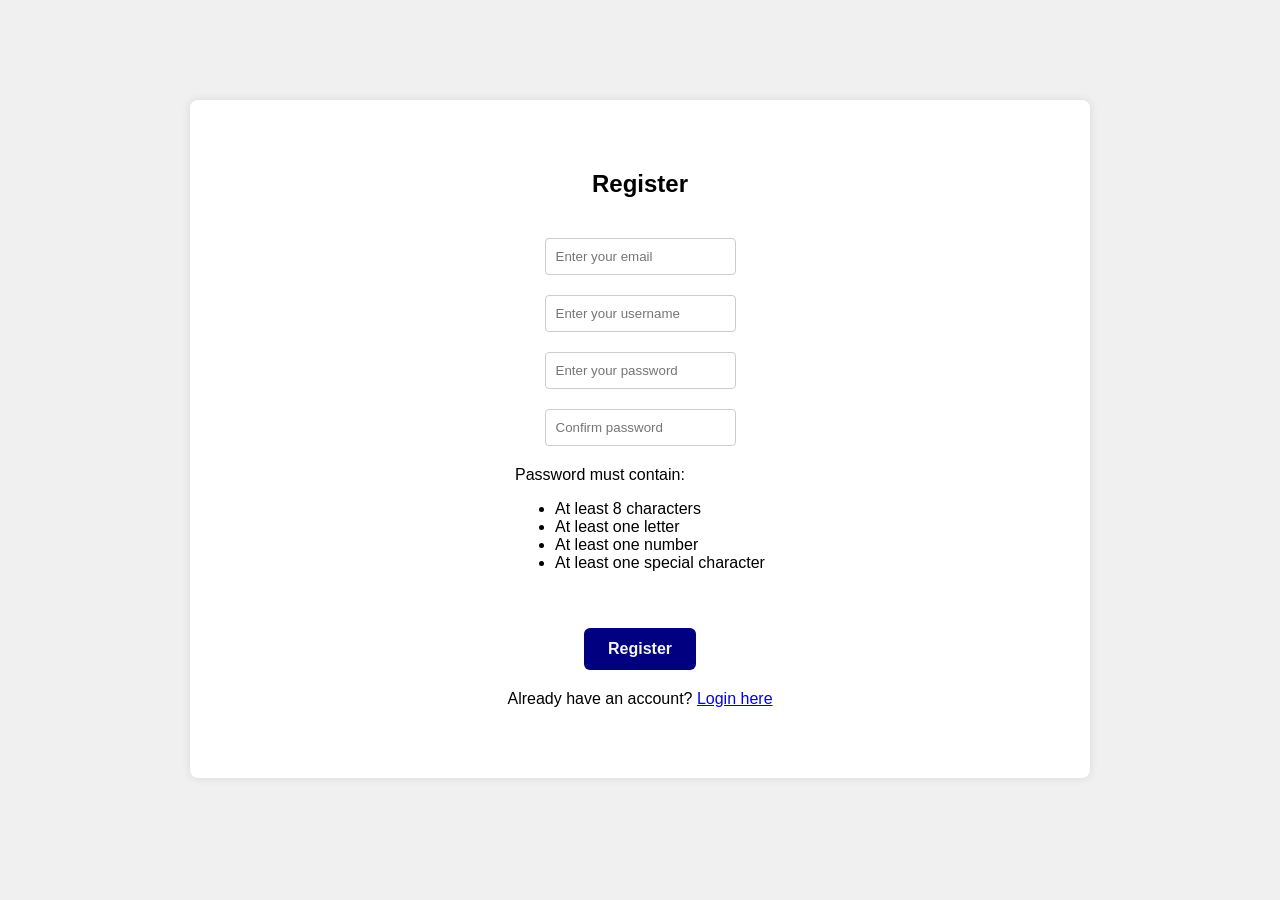
<file: frontend/index.html>
<!DOCTYPE html>
<html lang="en">
<head>
    <meta charset="UTF-8">
    <meta name="viewport" content="width=device-width, initial-scale=1.0">
    <title>Register - Expense Tracker</title>
    <link rel="stylesheet" href="css/Register.css">
</head>
<body>
    <div class="container">
        <form id="register-form">
            <h2>Register</h2>
            <input type="email" id="register-email" placeholder="Enter your email" required />
            <input type="text" id="register-username" placeholder="Enter your username" required />
            <input type="password" id="register-password" placeholder="Enter your password" required 
                pattern="^(?=.*[A-Za-z])(?=.*\d)(?=.*[@$!%*#?&])[A-Za-z\d@$!%*#?&]{8,}$"
                title="Password must be at least 8 characters long and include at least one letter, one number, and one special character" />
            <input type="password" id="confirm-password" placeholder="Confirm password" required />
            <div id="password-requirements">
                Password must contain:
                <ul>
                    <li id="length">At least 8 characters</li>
                    <li id="letter">At least one letter</li>
                    <li id="number">At least one number</li>
                    <li id="special">At least one special character</li>
                </ul>
            </div>
            <div id="password-match-message"></div>
            <div id="Login-reg">
                <button type="submit" class="Register">Register</button>
            </div>
            <div class="login-link">
                Already have an account? <a href="pages/Login.html">Login here</a>
            </div>
        </form>
    </div>

    <script src="js/api.js"></script>
    <script src="js/auth.js"></script>
    <script>
        const form = document.getElementById('register-form');
        const password = document.getElementById('register-password');
        const confirmPassword = document.getElementById('confirm-password');
        const passwordMessage = document.getElementById('password-match-message');

        password.addEventListener('input', function() {
            const lengthReq = document.getElementById('length');
            const letterReq = document.getElementById('letter');
            const numberReq = document.getElementById('number');
            const specialReq = document.getElementById('special');

            const val = this.value;
            lengthReq.style.color = val.length >= 8 ? 'green' : 'red';
            letterReq.style.color = /[A-Za-z]/.test(val) ? 'green' : 'red';
            numberReq.style.color = /\d/.test(val) ? 'green' : 'red';
            specialReq.style.color = /[@$!%*#?&]/.test(val) ? 'green' : 'red';
        });

        confirmPassword.addEventListener('input', function() {
            if (this.value !== password.value) {
                passwordMessage.textContent = 'Passwords do not match';
                passwordMessage.style.color = 'red';
            } else {
                passwordMessage.textContent = 'Passwords match';
                passwordMessage.style.color = 'green';
            }
        });

        form.addEventListener('submit', async function(e) {
            e.preventDefault();
            
            const email = document.getElementById('register-email').value;
            const username = document.getElementById('register-username').value;
            const pass = document.getElementById('register-password').value;
            const confirmPass = document.getElementById('confirm-password').value;

            if (pass !== confirmPass) {
                alert('Passwords do not match!');
                return;
            }

            try {
                await registerUser(email, username, pass);
                alert('Registration successful! Please login.');
                window.location.href = 'pages/Login.html';
            } catch (error) {
                alert('Registration failed: ' + (error.message || error));
            }
        });
    </script>
</body>
</html>
</file>
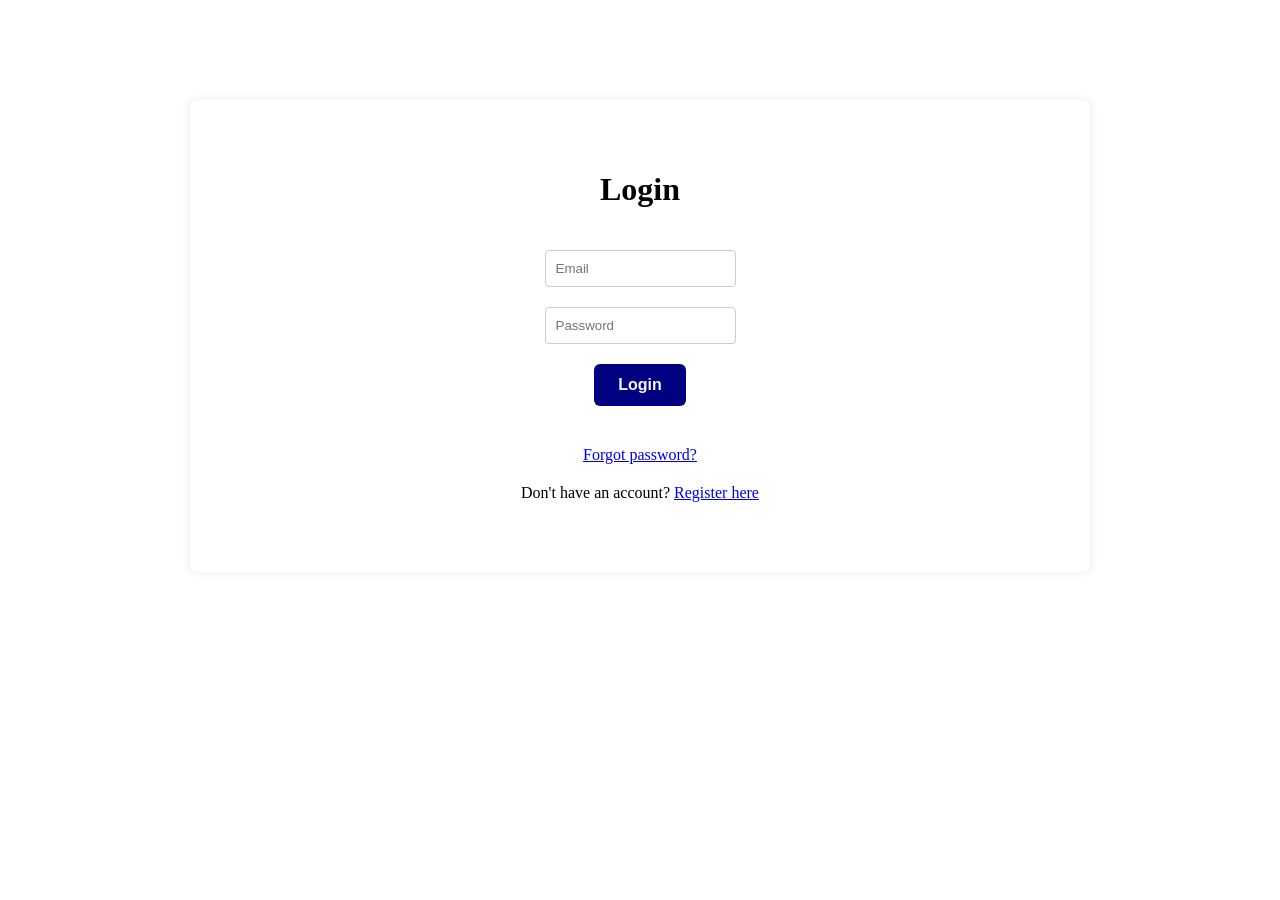
<file: Home.html>
<!DOCTYPE html>
<html>

<head>
    <title>Expense Tracker - Home</title>
    <link rel="stylesheet" type="text/css" href="Home.css" />
</head>

<body>
    <div class="header">
        <header class="header_content">
            <a href="#logo" class="logo">
            <img src="logo.jpg" alt="logoImage" class="logo_icon">
            <span class="logo-text">
                Expense Tracker
            </span>
        </a>
        <div class="user-info">
                <span id="username-display"></span>
                <a href="#" class="contact-button" onclick="handleLogout()">Logout</a>
            </div>
</header>
</div>
<div class="content">
    <section class="main-section">

        <div class="content-left">
           <p class="section-label">Very Proud To Introduce</p>
           <h1 class="section-title">Seamless Expense Tracking </h1>
           <p class="section-description"> 
            A Daily Expense Tracker is a tool designed to help users monitor and manage their financial expenditures efficiently. This application allows users to categorize their expenses, providing a clear overview of spending habits and aiding in budget adherence.</p>
            <div class="button-group">
                <a href="start.html" class="start-button">Add Expense</a>
                <a href="view.html" class="View">View Expenses</a>
        </div>
        </div>  
        <div class="content-right">
            <div class="image-container">
                <img src="home1.jpg" alt="sectionImage" class="section-image"/>
            </div>


        </div>

    </section>
       
</div>

<script src="db.js"></script>
    <script>
        // Check if user is logged in
        document.addEventListener('DOMContentLoaded', function() {
            const currentUser = sessionStorage.getItem('currentUser');
            if (!currentUser) {
                window.location.href = 'Login.html';
                return;
            }

            // Display username if available
            const usernameDisplay = document.getElementById('username-display');
            if (usernameDisplay) {
                usernameDisplay.textContent = `Welcome, ${currentUser}!`;
            }
        });

        // Handle logout
        function handleLogout() {
            sessionStorage.removeItem('currentUser');
            window.location.href = 'Login.html';
        }
    </script>
</body>

</html>
</file>
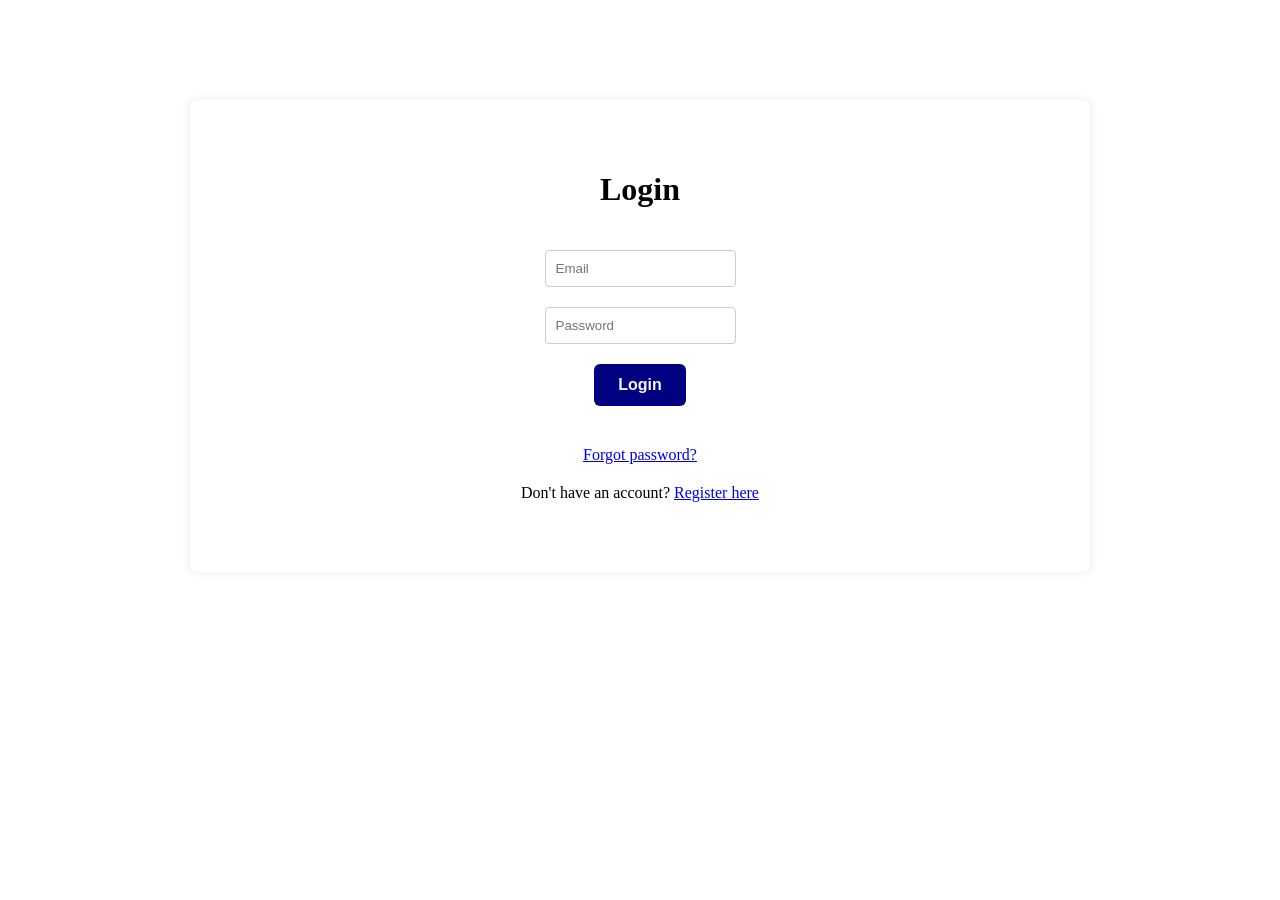
<file: Login.html>
<!DOCTYPE html>
<html lang="en">
<head>
    <meta charset="UTF-8">
    <meta name="viewport" content="width=device-width, initial-scale=1.0">
    <link rel="stylesheet" type="text/css" href="Login.css" />
    <title>Login - Expense Tracker</title>
</head>
<body>
    <div id="container">
        <form id="login-form">
            <h1>Login</h1>
            <input type="email" id="login-email" placeholder="Email" required />
            <input type="password" id="login-password" placeholder="Password" required />
            <div id="Login-reg">
                <button type="submit" class="Login">Login</button>
            </div>
            <div id="forgot">
                <a href="#" class="Forgot" onclick="showForgotPasswordForm()">Forgot password?</a>
            </div>
            <div class="register-link">
                Don't have an account? <a href="Register.html">Register here</a>
            </div>
        </form>

        <!-- Forgot Password Form (Hidden by default) -->
        <form id="forgot-password-form" style="display: none;">
            <h2>Reset Password</h2>
            <input type="email" id="reset-email" placeholder="Enter your email" required />
            <div id="reset-section" style="display: none;">
                <input type="password" id="new-password" placeholder="New password" 
                    pattern="^(?=.*[A-Za-z])(?=.*\d)(?=.*[@$!%*#?&])[A-Za-z\d@$!%*#?&]{8,}$"
                    title="Password must be at least 8 characters long and include at least one letter, one number, and one special character" required />
                <input type="password" id="confirm-new-password" placeholder="Confirm new password" required />
            </div>
            <div id="Login-reg">
                <button type="submit" class="Login">Reset Password</button>
            </div>
            <div>
                <a href="#" onclick="showLoginForm()">Back to Login</a>
            </div>
        </form>
    </div>

    <script src="db.js"></script>
    <script>
        const loginForm = document.getElementById('login-form');
        const forgotPasswordForm = document.getElementById('forgot-password-form');

        // Login form submission
        loginForm.addEventListener('submit', async function(e) {
            e.preventDefault();
            const email = document.getElementById('login-email').value;
            const password = document.getElementById('login-password').value;

            try {
                await loginUser(email, password);
                window.location.href = 'Home.html';
            } catch (error) {
                alert('Login failed: Invalid credentials');
            }
        });

        // Forgot password form submission
        forgotPasswordForm.addEventListener('submit', async function(e) {
            e.preventDefault();
            const email = document.getElementById('reset-email').value;
            const resetSection = document.getElementById('reset-section');
            
            if (resetSection.style.display === 'none') {
                // First step: Show password reset fields
                resetSection.style.display = 'block';
                return;
            }

            const newPassword = document.getElementById('new-password').value;
            const confirmNewPassword = document.getElementById('confirm-new-password').value;

            if (newPassword !== confirmNewPassword) {
                alert('Passwords do not match!');
                return;
            }

            try {
                await resetPassword(email, newPassword);
                alert('Password reset successful!');
                showLoginForm();
            } catch (error) {
                alert('Password reset failed: ' + error);
            }
        });

        function showForgotPasswordForm() {
            loginForm.style.display = 'none';
            forgotPasswordForm.style.display = 'block';
            document.getElementById('reset-section').style.display = 'none';
        }

        function showLoginForm() {
            loginForm.style.display = 'block';
            forgotPasswordForm.style.display = 'none';
        }
    </script>
</body>
</html>
</file>
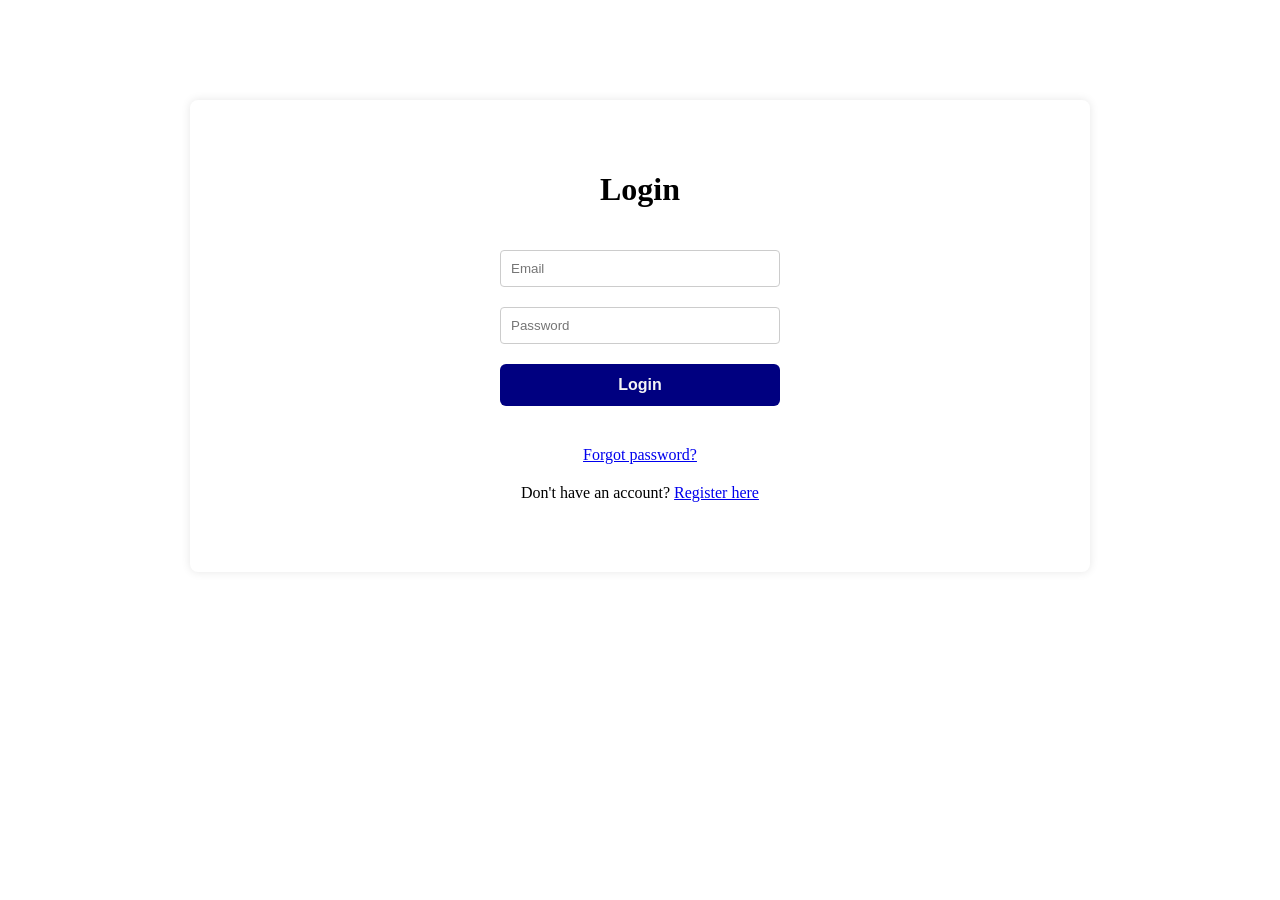
<file: frontend/pages/Home.html>
<!DOCTYPE html>
<html lang="en">
<head>
    <meta charset="UTF-8">
    <meta name="viewport" content="width=device-width, initial-scale=1.0">
    <title>Expense Tracker - Home</title>
    <link rel="stylesheet" type="text/css" href="../css/Home.css" />
</head>
<body>
    <div class="header">
        <header class="header_content">
            <a href="#logo" class="logo">
                <img src="../assets/logo.jpg" alt="logoImage" class="logo_icon">
                <span class="logo-text">Expense Tracker</span>
            </a>
            <div class="user-info">
                <span id="username-display"></span>
                <a href="#" class="contact-button" onclick="handleLogout()">Logout</a>
            </div>
        </header>
    </div>
    <div class="content">
        <section class="main-section">
            <div class="content-left">
                <p class="section-label">Very Proud To Introduce</p>
                <h1 class="section-title">Seamless Expense Tracking</h1>
                <p class="section-description"> 
                    A Daily Expense Tracker is a tool designed to help users monitor and manage their financial expenditures efficiently. This application allows users to categorize their expenses, providing a clear overview of spending habits and aiding in budget adherence.
                </p>
                <div class="button-group">
                    <a href="start.html" class="start-button">Add Expense</a>
                    <a href="view.html" class="View">View Expenses</a>
                </div>
            </div>  
            <div class="content-right">
                <div class="image-container">
                    <img src="../assets/home1.jpg" alt="sectionImage" class="section-image"/>
                </div>
            </div>
        </section>
    </div>

    <script src="../js/api.js"></script>
    <script src="../js/auth.js"></script>
    <script>
        document.addEventListener('DOMContentLoaded', function() {
            checkAuthGuard();
            const username = API.getUser();
            const usernameDisplay = document.getElementById('username-display');
            if (usernameDisplay && username) {
                usernameDisplay.textContent = `Welcome, ${username}!`;
            }
        });
    </script>
</body>
</html>
</file>
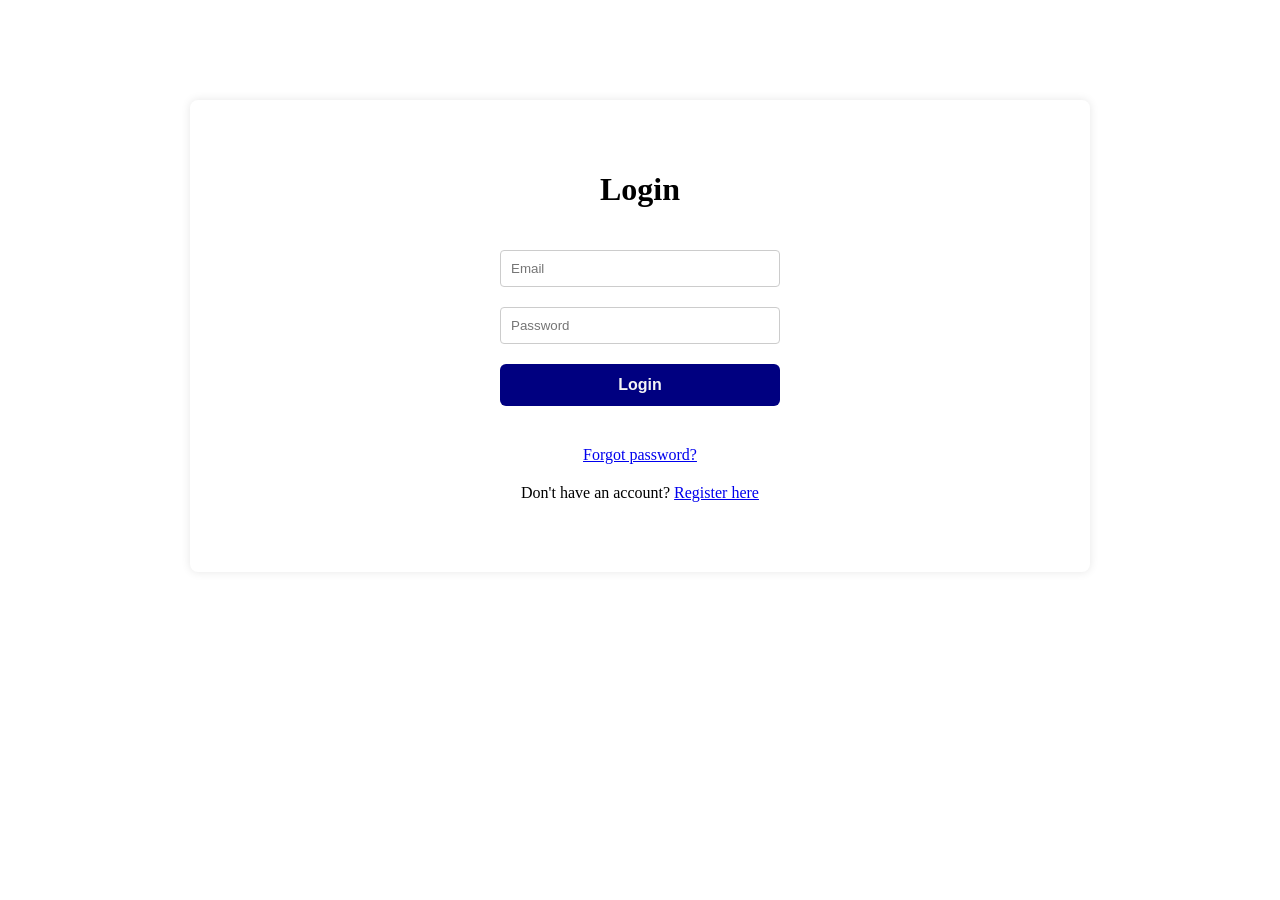
<file: frontend/pages/Login.html>
<!DOCTYPE html>
<html lang="en">
<head>
    <meta charset="UTF-8">
    <meta name="viewport" content="width=device-width, initial-scale=1.0">
    <link rel="stylesheet" type="text/css" href="../css/Login.css" />
    <title>Login - Expense Tracker</title>
</head>
<body>
    <div id="container">
        <form id="login-form">
            <h1>Login</h1>
            <input type="email" id="login-email" placeholder="Email" required />
            <input type="password" id="login-password" placeholder="Password" required />
            <div id="Login-reg">
                <button type="submit" class="Login">Login</button>
            </div>
            <div id="forgot">
                <a href="#" class="Forgot" onclick="showForgotPasswordForm()">Forgot password?</a>
            </div>
            <div class="register-link">
                Don't have an account? <a href="../index.html">Register here</a>
            </div>
        </form>

        <!-- Forgot Password Form -->
        <form id="forgot-password-form" style="display: none;">
            <h1>Reset Password</h1>
            <p style="font-size: 0.9em; color: #666; text-align: center; margin: 0;">Enter your email to receive a password reset link.</p>
            <input type="email" id="reset-email" placeholder="Enter your email" required />
            <div id="Login-reg">
                <button type="submit" class="Login">Send Reset Link</button>
            </div>
            <div class="register-link">
                <a href="#" onclick="showLoginForm()">Back to Login</a>
            </div>
        </form>
    </div>

    <script src="../js/api.js"></script>
    <script src="../js/auth.js"></script>
    <script>
        const loginForm = document.getElementById('login-form');
        const forgotPasswordForm = document.getElementById('forgot-password-form');

        loginForm.addEventListener('submit', async function(e) {
            e.preventDefault();
            const email = document.getElementById('login-email').value;
            const password = document.getElementById('login-password').value;

            try {
                await loginUser(email, password);
                window.location.href = 'Home.html';
            } catch (error) {
                alert('Login failed: ' + (error.message || 'Invalid credentials'));
            }
        });

        forgotPasswordForm.addEventListener('submit', async function(e) {
            e.preventDefault();
            const email = document.getElementById('reset-email').value;

            try {
                const response = await requestPasswordReset(email);
                alert(response.message || 'Password reset request processed. Please check your email for the reset link.');
                showLoginForm();
            } catch (error) {
                alert('Error: ' + (error.message || 'Unable to process reset request'));
            }
        });

        function showForgotPasswordForm() {
            loginForm.style.display = 'none';
            forgotPasswordForm.style.display = 'flex';
        }

        function showLoginForm() {
            loginForm.style.display = 'flex';
            forgotPasswordForm.style.display = 'none';
        }
    </script>
</body>
</html>
</file>
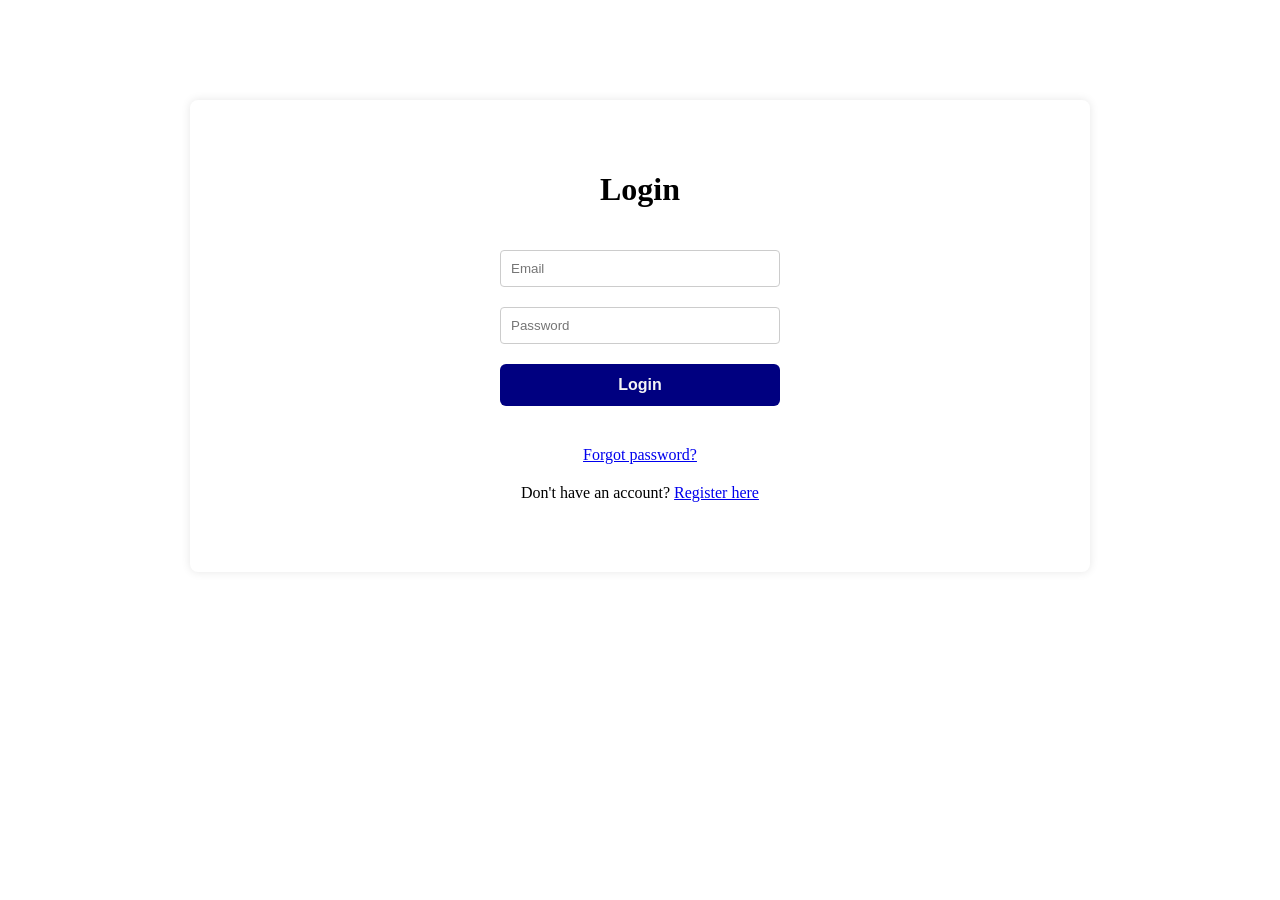
<file: frontend/pages/reset-password.html>
<!DOCTYPE html>
<html lang="en">
<head>
    <meta charset="UTF-8">
    <meta name="viewport" content="width=device-width, initial-scale=1.0">
    <link rel="stylesheet" type="text/css" href="../css/Login.css" />
    <title>Set New Password - Expense Tracker</title>
</head>
<body>
    <div id="container">
        <form id="reset-password-form">
            <h2>Set New Password</h2>
            <input type="password" id="new-password" placeholder="New password" required 
                pattern="^(?=.*[A-Za-z])(?=.*\d)(?=.*[@$!%*#?&])[A-Za-z\d@$!%*#?&]{8,}$"
                title="Password must be at least 8 characters long and include at least one letter, one number, and one special character" />
            <input type="password" id="confirm-new-password" placeholder="Confirm new password" required />
            <div id="Login-reg" style="margin-top: 15px;">
                <button type="submit" class="Login">Reset Password</button>
            </div>
            <div style="margin-top: 15px;">
                <a href="Login.html">Back to Login</a>
            </div>
        </form>
    </div>

    <script src="../js/api.js"></script>
    <script src="../js/auth.js"></script>
    <script>
        const urlParams = new URLSearchParams(window.location.search);
        const token = urlParams.get('token');

        if (!token) {
            alert('Invalid or missing reset token.');
            window.location.href = 'Login.html';
        }

        document.getElementById('reset-password-form').addEventListener('submit', async function(e) {
            e.preventDefault();
            const newPassword = document.getElementById('new-password').value;
            const confirmNewPassword = document.getElementById('confirm-new-password').value;

            if (newPassword !== confirmNewPassword) {
                alert('Passwords do not match!');
                return;
            }

            try {
                await confirmPasswordReset(token, newPassword);
                alert('Password reset successful! Please login with your new password.');
                window.location.href = 'Login.html';
            } catch (error) {
                alert('Password reset failed: ' + (error.message || 'Token expired or invalid.'));
            }
        });
    </script>
</body>
</html>
</file>
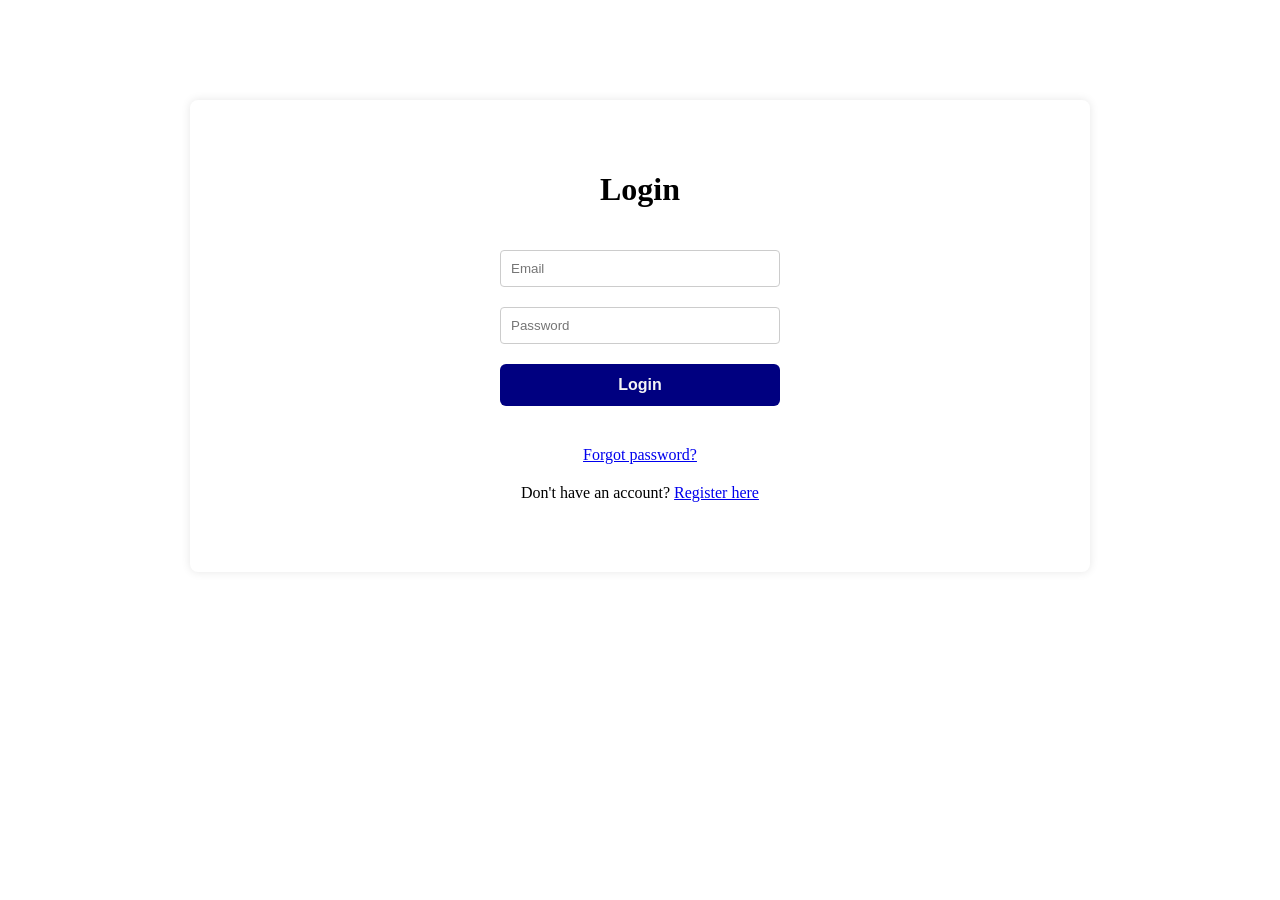
<file: frontend/pages/start.html>
<!DOCTYPE html>
<html lang="en">
<head>
    <meta charset="UTF-8">
    <meta name="viewport" content="width=device-width, initial-scale=1.0">
    <link rel="stylesheet" type="text/css" href="../css/start.css" />
    <title>Add Expense - Expense Tracker</title>
</head>
<body>
    <div class="nav-buttons">
        <a href="Home.html" class="nav-button">← Back to Home</a>
        <a href="view.html" class="nav-button">View All Expenses →</a>
    </div>

    <div id="logo-dec">
        <img src="../assets/logo.jpg" alt="logoImage" class="logo_icon">
        <h1>Expense Tracker</h1>
    </div>
    
    <div class="container">
        <form id="expense-form">
            <div id="success-message" class="success-message">
                Expense added successfully!
            </div>
            
            <h1>Enter your Expenses</h1>
            <input type="text" id="expense-name" placeholder="Expense Name" required 
                   pattern="[A-Za-z0-9\s-]{3,50}" 
                   title="Expense name must be between 3 and 50 characters and can contain letters, numbers, spaces and hyphens"/>
            
            <input type="number" id="expense-amount" placeholder="Amount" required 
                   min="0.01" step="0.01"
                   title="Please enter a valid amount greater than 0"/>

            <select id="expense-category" required>
                <option value="" disabled selected>Select Category</option>
                <option value="Food">Food</option>
                <option value="Transport">Transport</option>
                <option value="Entertainment">Entertainment</option>
                <option value="Other">Other</option>
            </select>

            <input type="date" id="expense-date" required />
            <button type="submit" class="submit-button">Add Expense</button>
        </form>
    </div>

    <script src="../js/api.js"></script>
    <script src="../js/expenses.js"></script>
    <script>
        document.addEventListener('DOMContentLoaded', function() {
            checkAuthGuard();
            document.getElementById('expense-date').valueAsDate = new Date();
        });

        document.getElementById('expense-form').addEventListener('submit', async function(e) {
            e.preventDefault();

            try {
                const expenseName = document.getElementById('expense-name').value.trim();
                const expenseAmount = parseFloat(document.getElementById('expense-amount').value);
                const expenseCategory = document.getElementById('expense-category').value;
                const expenseDate = document.getElementById('expense-date').value;

                if (!expenseName) throw new Error("Please enter an expense name");
                if (isNaN(expenseAmount) || expenseAmount <= 0) throw new Error("Please enter a valid amount greater than 0");
                if (!expenseCategory) throw new Error("Please select a category");
                if (!expenseDate) throw new Error("Please select a date");

                const expense = {
                    name: expenseName,
                    amount: expenseAmount,
                    category: expenseCategory,
                    date: expenseDate
                };

                await addExpense(expense);
                
                const successMessage = document.getElementById('success-message');
                successMessage.style.display = 'block';
                successMessage.textContent = 'Expense added successfully!';
                successMessage.style.backgroundColor = '#4CAF50';
                
                this.reset();
                document.getElementById('expense-date').valueAsDate = new Date();
                
                setTimeout(() => {
                    successMessage.style.display = 'none';
                }, 3000);

            } catch (error) {
                const successMessage = document.getElementById('success-message');
                successMessage.style.display = 'block';
                successMessage.textContent = error.message || 'Error adding expense';
                successMessage.style.backgroundColor = '#f44336';
                
                setTimeout(() => {
                    successMessage.style.display = 'none';
                }, 3000);
            }
        });
    </script>
</body>
</html>
</file>
<file: frontend/css/Register.css>
body {
    font-family: Arial, sans-serif;
    background-color: #f0f0f0;
    margin: 0;
    padding: 0;
    border:0px;
}

.container {
    max-width: 800px;
    margin: 100px auto;
    border-top:0px;
    padding: 50px;
    background-color: #fff;
    box-shadow: 0 0 10px rgba(0, 0, 0, 0.1);
    border-radius: 8px;
    display: flex;
    justify-content: center;
    align-items: center;
    
}

#h2{
    text-align: center;
    margin-bottom: 20px;
}
/* .expanse-form{
    width:800px;
}
.expense-category{
    
    width:800px;
} */
form {
    display: flex;
    flex-direction: column;
    justify-content: center;
    align-items: center;
    gap: 20px;
    margin-bottom: 20px;
    width:500px;
}

form input{
    padding: 10px;
    border: 1px solid #ccc;
    border-radius: 4px;
}

.Register{
    border:none;
    border-radius: 0.375rem;
    background-color: #000080;
    color: whitesmoke;
    transform:all 0.1s;
    padding:0.75rem 1.5rem;
    font-size:1rem;
    font-weight: 600;
    text-decoration: none;
    
}
</file>
<file: Home.css>
*{
    margin :0;
    padding : 0;
    text-decoration:none;
    box-sizing:border-box;
}
body{
    height: 100vh;
    text-align: center;
    /* background: #D9AFD9;
    background-image: linear-gradient(0deg, #D9AFD9 0%, #97D9E1 100%);
    ; */
    background-color:#ccdacf;
    /* background-image: linear-gradient(19deg, #fff5f5 0%, #9f9ea5 100%);
    ; */
    padding:0.1ref;
}
.header_content{
    max-width: 1280px;
    display: flex;
    margin: 0 auto;
    justify-content: space-between;
    align-items: center;
    padding: 1rem;

}
.logo{
    display:flex;
    align-items: center;
    color:var(--text-color);
    font-weight: bold;
   text-decoration: none;
   gap:0.625rem;
font-size: 2rem;
}
.logo_icon{
    height:6rem;
    width:5rem;
    border-radius: 20px;
    
}
.logo-text{
    font-weight: bold;
    font-size: 2rem;
}
.nav{
    display:none;
    gap:1.5rem;
}
@media screen and (min-width:768px) {
    .nav{
        display:flex;
    }
   /* .contact-button{
        diaplay:block;
    }*/
    
}
.nav-link{
    color:#000080;
    font-size:1.125rem ;
    font-weight: 600;
    transform: color 0.1s;
}
.nav-link:hover{
    color:#CD5C5C;
}
.contact-button{
    /*height:3rem;
    width:8rem;*/
    border-radius: 0.375rem;
    background-color:#000080;
    color:white;
    transform: all 0.1s;
    padding: 0.75rem 1.5rem;
    font-size: 1rem;
    font-weight: 600;
    border:none;
    cursor: pointer;
    display:none;
}
@media screen and (min-width:768px) {
    .contact-button{
        display:block;
    }
}

.contact-button:hover{

    background-color: #5854d5;
}
.menu-button{
    display:none;
    border:none;
    background-color: var(--background-color);
    padding:0.5rem 0.9rem;
    border-radius:0.375rem ;
    font-weight: 600;
    font-size: 1rem;
  }
  @media screen and (max-width:768px) {
      .menu-button{
        display:block;
      }
      
  }
  .menu-icon{
      height: 1.5rem;
      width:1.5rem;
  }
  .main-section{
    max-width: 1280px;
    display:flex;
    flex-direction:column;
    gap:2rem;
    padding:0.6rem;
    align-items:center;
    margin:0 auto;
    
  }
  .content-left{
    animation: slideFromLeft 2.5s ease forwards;
  }
  @keyframes slideFromLeft {
    
    0%{

        opacity:0;
        transform: translateX(-100%);
    }
    100%{
      opacity: 1;
      transform:translateX(0)
    }
  }
  .section-label{
    font-size: 1.15rem;
    font-weight: 600;
    color:#0E3386
  }
  .section-title
  {
    font-size: 2.3rem;
    padding:1.1rem;
    color:var(--text-color);
  }
  .section-description{
    font: size 1.13rem ;
    color: var(--gray);
  }
  .button-group{
    display:flex;
    gap:2rem;
    padding:1rem;
    margin-top:1rem;
    align-items:center;
    justify-content:center;
  }
  .start-button,
  .View{
    /*border-radius: 0.375rem;
    background-color:var(--primary-color);
    color:var(--background-color);
    transform: all 0.1s;
    padding: 0.75rem 1.5rem;
    font-size: 1rem;
    font-weight: 600;
    border:none;*/
    border:none;
    border-radius: 0.375rem;
    background-color: #000080;
    color: whitesmoke;
    transform:all 0.1s;
    padding:0.75rem 1.5rem;
         font-size:1rem;
    font-weight: 600;

}
.View{
    background-color: #000080;
}
.start-button:hover{
    background-color: #5254f8;
}
.View:hover{
    background-color:  #5254f8;
}
.content-right{
    display:flex;
    justify-content:center;
    align-items:center;
}
.image-container{
    border:none;
    border-radius:1.125rem;
    overflow:hidden;
    box-shadow: 0px 4px 8px rgba(0,0,0,0.1);
    height:50vh;


}
.section-image{
    height:100%;
    width:100%;

}
.user-info {
    display: flex;
    align-items: center;
    gap: 1rem;
}

#username-display {
    color: #000080;
    font-weight: 600;
    font-size: 1.1rem;
}
@media screen and (min-width:768px) {
    .main-section{
        flex-direction:row;
    }
    .content-left{
        max-width: 50%;
        text-align: left;
    }
    .section-title{
        padding-left:0;
    }
    .button-group{
        justify-content:start ;
        padding-left:0;
    }
    .section_label{
        font-size:1rem;
    }
    .section-title{
        font-size:3.8rem;
    }
    .image-container{
        height:67vh;
    }
    .section-description{
        font-size:1.1rem;
        color: var(--gray);
        width:78%;
    }
}
</file>
<file: Login.css>
form {
    display: flex;
    flex-direction: column;
    justify-content: center;
    align-items: center;
    gap: 20px;
    margin-bottom: 20px;
    width:500px;

}

form input, form button {
    padding: 10px;
    border: 1px solid #ccc;
    border-radius: 4px;
}
#Login-reg{
    display: flex;
    flex-direction: row;
    margin-bottom: 20px;
    width:500px;
    justify-content: center;
    gap:10px;

}
.Login,
.Register{
  /*border-radius: 0.375rem;
  background-color:var(--primary-color);
  color:var(--background-color);
  transform: all 0.1s;
  padding: 0.75rem 1.5rem;
  font-size: 1rem;
  font-weight: 600;
  border:none;*/
  border:none;
  border-radius: 0.375rem;
  background-color: #000080;
  color: whitesmoke;
  transform:all 0.1s;
  padding:0.75rem 1.5rem;
       font-size:1rem;
  font-weight: 600;
  text-decoration: none;

}
.Register{
  background-color: #000080;
}
.Login:hover{
  background-color: #5254f8;
}
.Register:hover{
  background-color:  #5254f8;
}
#forgot{
    display: flex;
    justify-content: space-between;

}
#container {
    max-width: 800px;
    margin: 100px auto;
    border-top:0px;
    padding: 50px;
    background-color: #fff;
    box-shadow: 0 0 10px rgba(0, 0, 0, 0.1);
    border-radius: 8px;
    display: flex;
    justify-content: center;
    align-items: center;
    
}
#expense-form{
    display: flex;
    justify-content: center;
    align-items: center;
}
</file>
<file: frontend/css/Home.css>
*{
    margin :0;
    padding : 0;
    text-decoration:none;
    box-sizing:border-box;
}
body{
    height: 100vh;
    text-align: center;
    /* background: #D9AFD9;
    background-image: linear-gradient(0deg, #D9AFD9 0%, #97D9E1 100%);
    ; */
    background-color:#ccdacf;
    /* background-image: linear-gradient(19deg, #fff5f5 0%, #9f9ea5 100%);
    ; */
    padding:0.1ref;
}
.header_content{
    max-width: 1280px;
    display: flex;
    margin: 0 auto;
    justify-content: space-between;
    align-items: center;
    padding: 1rem;

}
.logo{
    display:flex;
    align-items: center;
    color:var(--text-color);
    font-weight: bold;
   text-decoration: none;
   gap:0.625rem;
font-size: 2rem;
}
.logo_icon{
    height:6rem;
    width:5rem;
    border-radius: 20px;
    
}
.logo-text{
    font-weight: bold;
    font-size: 2rem;
}
.nav{
    display:none;
    gap:1.5rem;
}
@media screen and (min-width:768px) {
    .nav{
        display:flex;
    }
   /* .contact-button{
        diaplay:block;
    }*/
    
}
.nav-link{
    color:#000080;
    font-size:1.125rem ;
    font-weight: 600;
    transform: color 0.1s;
}
.nav-link:hover{
    color:#CD5C5C;
}
.contact-button{
    /*height:3rem;
    width:8rem;*/
    border-radius: 0.375rem;
    background-color:#000080;
    color:white;
    transform: all 0.1s;
    padding: 0.75rem 1.5rem;
    font-size: 1rem;
    font-weight: 600;
    border:none;
    cursor: pointer;
    display:none;
}
@media screen and (min-width:768px) {
    .contact-button{
        display:block;
    }
}

.contact-button:hover{

    background-color: #5854d5;
}
.menu-button{
    display:none;
    border:none;
    background-color: var(--background-color);
    padding:0.5rem 0.9rem;
    border-radius:0.375rem ;
    font-weight: 600;
    font-size: 1rem;
  }
  @media screen and (max-width:768px) {
      .menu-button{
        display:block;
      }
      
  }
  .menu-icon{
      height: 1.5rem;
      width:1.5rem;
  }
  .main-section{
    max-width: 1280px;
    display:flex;
    flex-direction:column;
    gap:2rem;
    padding:0.6rem;
    align-items:center;
    margin:0 auto;
    
  }
  .content-left{
    animation: slideFromLeft 2.5s ease forwards;
  }
  @keyframes slideFromLeft {
    
    0%{

        opacity:0;
        transform: translateX(-100%);
    }
    100%{
      opacity: 1;
      transform:translateX(0)
    }
  }
  .section-label{
    font-size: 1.15rem;
    font-weight: 600;
    color:#0E3386
  }
  .section-title
  {
    font-size: 2.3rem;
    padding:1.1rem;
    color:var(--text-color);
  }
  .section-description{
    font: size 1.13rem ;
    color: var(--gray);
  }
  .button-group{
    display:flex;
    gap:2rem;
    padding:1rem;
    margin-top:1rem;
    align-items:center;
    justify-content:center;
  }
  .start-button,
  .View{
    /*border-radius: 0.375rem;
    background-color:var(--primary-color);
    color:var(--background-color);
    transform: all 0.1s;
    padding: 0.75rem 1.5rem;
    font-size: 1rem;
    font-weight: 600;
    border:none;*/
    border:none;
    border-radius: 0.375rem;
    background-color: #000080;
    color: whitesmoke;
    transform:all 0.1s;
    padding:0.75rem 1.5rem;
         font-size:1rem;
    font-weight: 600;

}
.View{
    background-color: #000080;
}
.start-button:hover{
    background-color: #5254f8;
}
.View:hover{
    background-color:  #5254f8;
}
.content-right{
    display:flex;
    justify-content:center;
    align-items:center;
}
.image-container{
    border:none;
    border-radius:1.125rem;
    overflow:hidden;
    box-shadow: 0px 4px 8px rgba(0,0,0,0.1);
    height:50vh;


}
.section-image{
    height:100%;
    width:100%;

}
.user-info {
    display: flex;
    align-items: center;
    gap: 1rem;
}

#username-display {
    color: #000080;
    font-weight: 600;
    font-size: 1.1rem;
}
@media screen and (min-width:768px) {
    .main-section{
        flex-direction:row;
    }
    .content-left{
        max-width: 50%;
        text-align: left;
    }
    .section-title{
        padding-left:0;
    }
    .button-group{
        justify-content:start ;
        padding-left:0;
    }
    .section_label{
        font-size:1rem;
    }
    .section-title{
        font-size:3.8rem;
    }
    .image-container{
        height:67vh;
    }
    .section-description{
        font-size:1.1rem;
        color: var(--gray);
        width:78%;
    }
}
</file>
<file: frontend/css/Login.css>
form {
    display: flex;
    flex-direction: column;
    justify-content: center;
    align-items: center;
    gap: 20px;
    margin-bottom: 20px;
    width:500px;

}

form input, form button {
    padding: 10px;
    border: 1px solid #ccc;
    border-radius: 4px;
    width: 280px;
    box-sizing: border-box;
}
#Login-reg{
    display: flex;
    flex-direction: row;
    margin-bottom: 20px;
    width:500px;
    justify-content: center;
    gap:10px;

}
.Login,
.Register{
  /*border-radius: 0.375rem;
  background-color:var(--primary-color);
  color:var(--background-color);
  transform: all 0.1s;
  padding: 0.75rem 1.5rem;
  font-size: 1rem;
  font-weight: 600;
  border:none;*/
  border:none;
  border-radius: 0.375rem;
  background-color: #000080;
  color: whitesmoke;
  transform:all 0.1s;
  padding:0.75rem 1.5rem;
       font-size:1rem;
  font-weight: 600;
  text-decoration: none;

}
.Register{
  background-color: #000080;
}
.Login:hover{
  background-color: #5254f8;
}
.Register:hover{
  background-color:  #5254f8;
}
#forgot{
    display: flex;
    justify-content: space-between;

}
#container {
    max-width: 800px;
    margin: 100px auto;
    border-top:0px;
    padding: 50px;
    background-color: #fff;
    box-shadow: 0 0 10px rgba(0, 0, 0, 0.1);
    border-radius: 8px;
    display: flex;
    justify-content: center;
    align-items: center;
    
}
#expense-form{
    display: flex;
    justify-content: center;
    align-items: center;
}
</file>
<file: frontend/css/start.css>
body {
    font-family: Arial, sans-serif;
    background-color: #f0f0f0;
    margin: 0;
    padding: 0;
    border:0px;
}
.logo_icon{
    height:6rem;
    width:5rem;
    border-radius: 20px;
}
.logo-dec{
    display:flex;
    align-items: center;
    justify-content: space-between;
}

.container {
    max-width: 800px;
    margin: 100px auto;
    border-top:0px;
    padding: 50px;
    background-color: #fff;
    box-shadow: 0 0 10px rgba(0, 0, 0, 0.1);
    border-radius: 8px;
    display: flex;
    justify-content: center;
    align-items: center;
}

h1 {
    text-align: center;
    margin-bottom: 20px;
}

form {
    display: flex;
    flex-direction: column;
    align-items: center;
    gap: 20px;
    margin-bottom: 20px;
    width:500px;
}

form input, form button {
    padding: 10px;
    border: 1px solid #ccc;
    border-radius: 4px;
}
#expense-date{
    width:161px;
    padding: 10px;
    border: 1px solid #ccc;
    border-radius: 4px;
}
form select{
    width:180px;
    padding: 10px;
    border: 1px solid #ccc;
    border-radius: 4px;
}

form button {
    background-color: #3728a7;
    color: white;
    border: none;
    cursor: pointer;
    width:100px;
}

form button:hover {
    background-color: #0e0e4e;
}

.success-message {
    display: none;
    background-color: #4CAF50;
    color: white;
    padding: 15px;
    border-radius: 4px;
    margin-bottom: 10px;
    text-align: center;
    width: 100%;
    box-sizing: border-box;
}

.nav-buttons {
    display: flex;
    justify-content: space-between;
    padding: 20px;
    background: white;
    margin-bottom: 20px;
    box-shadow: 0 2px 4px rgba(0,0,0,0.1);
}

.nav-button {
    display: inline-block;
    padding: 8px 16px;
    background-color: #000080;
    color: white;
    text-decoration: none;
    border-radius: 4px;
    transition: background-color 0.3s ease;
}

.nav-button:hover {
    background-color: #5254f8;
}

form button.submit-button {
    background-color: #000080;
    color: white;
    padding: 12px 24px;
    border: none;
    border-radius: 4px;
    cursor: pointer;
    font-size: 1rem;
    font-weight: 600;
    transition: background-color 0.3s ease;
}

form button.submit-button:hover {
    background-color: #5254f8;
}
</file>
